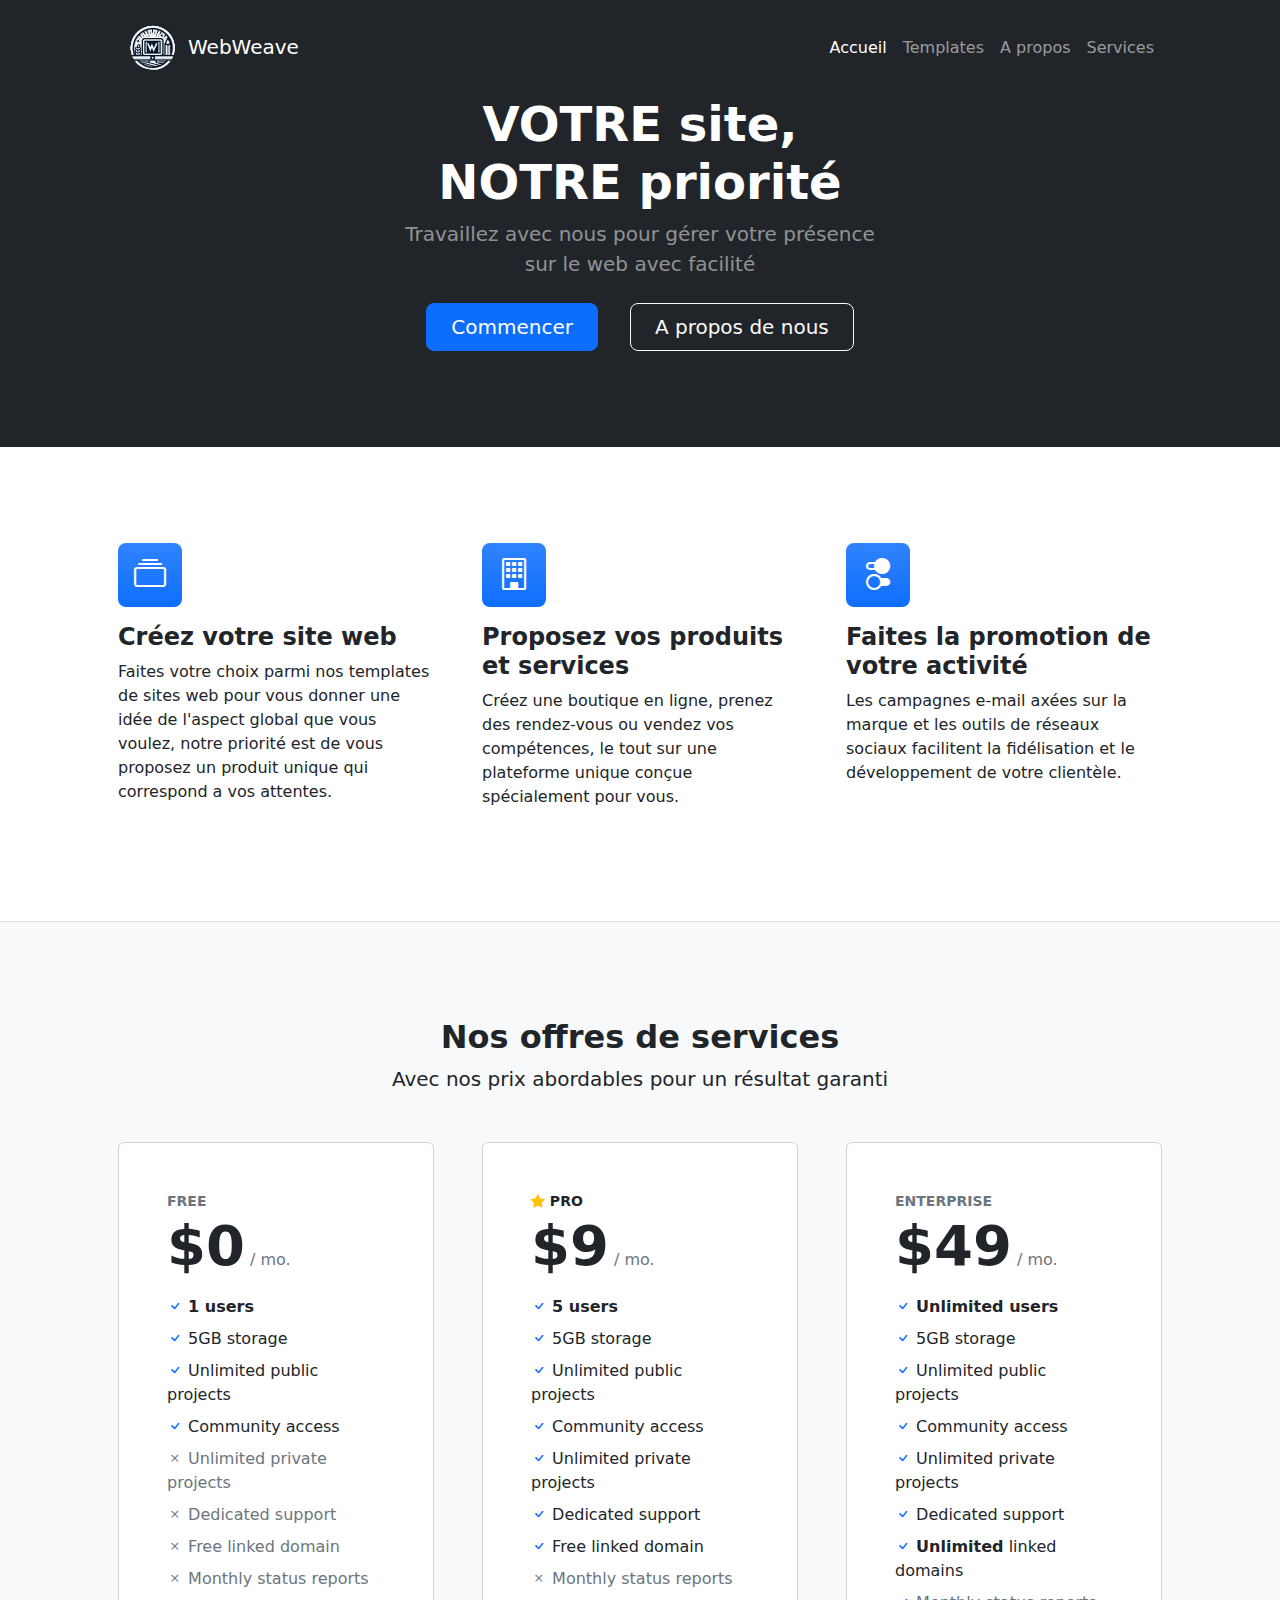
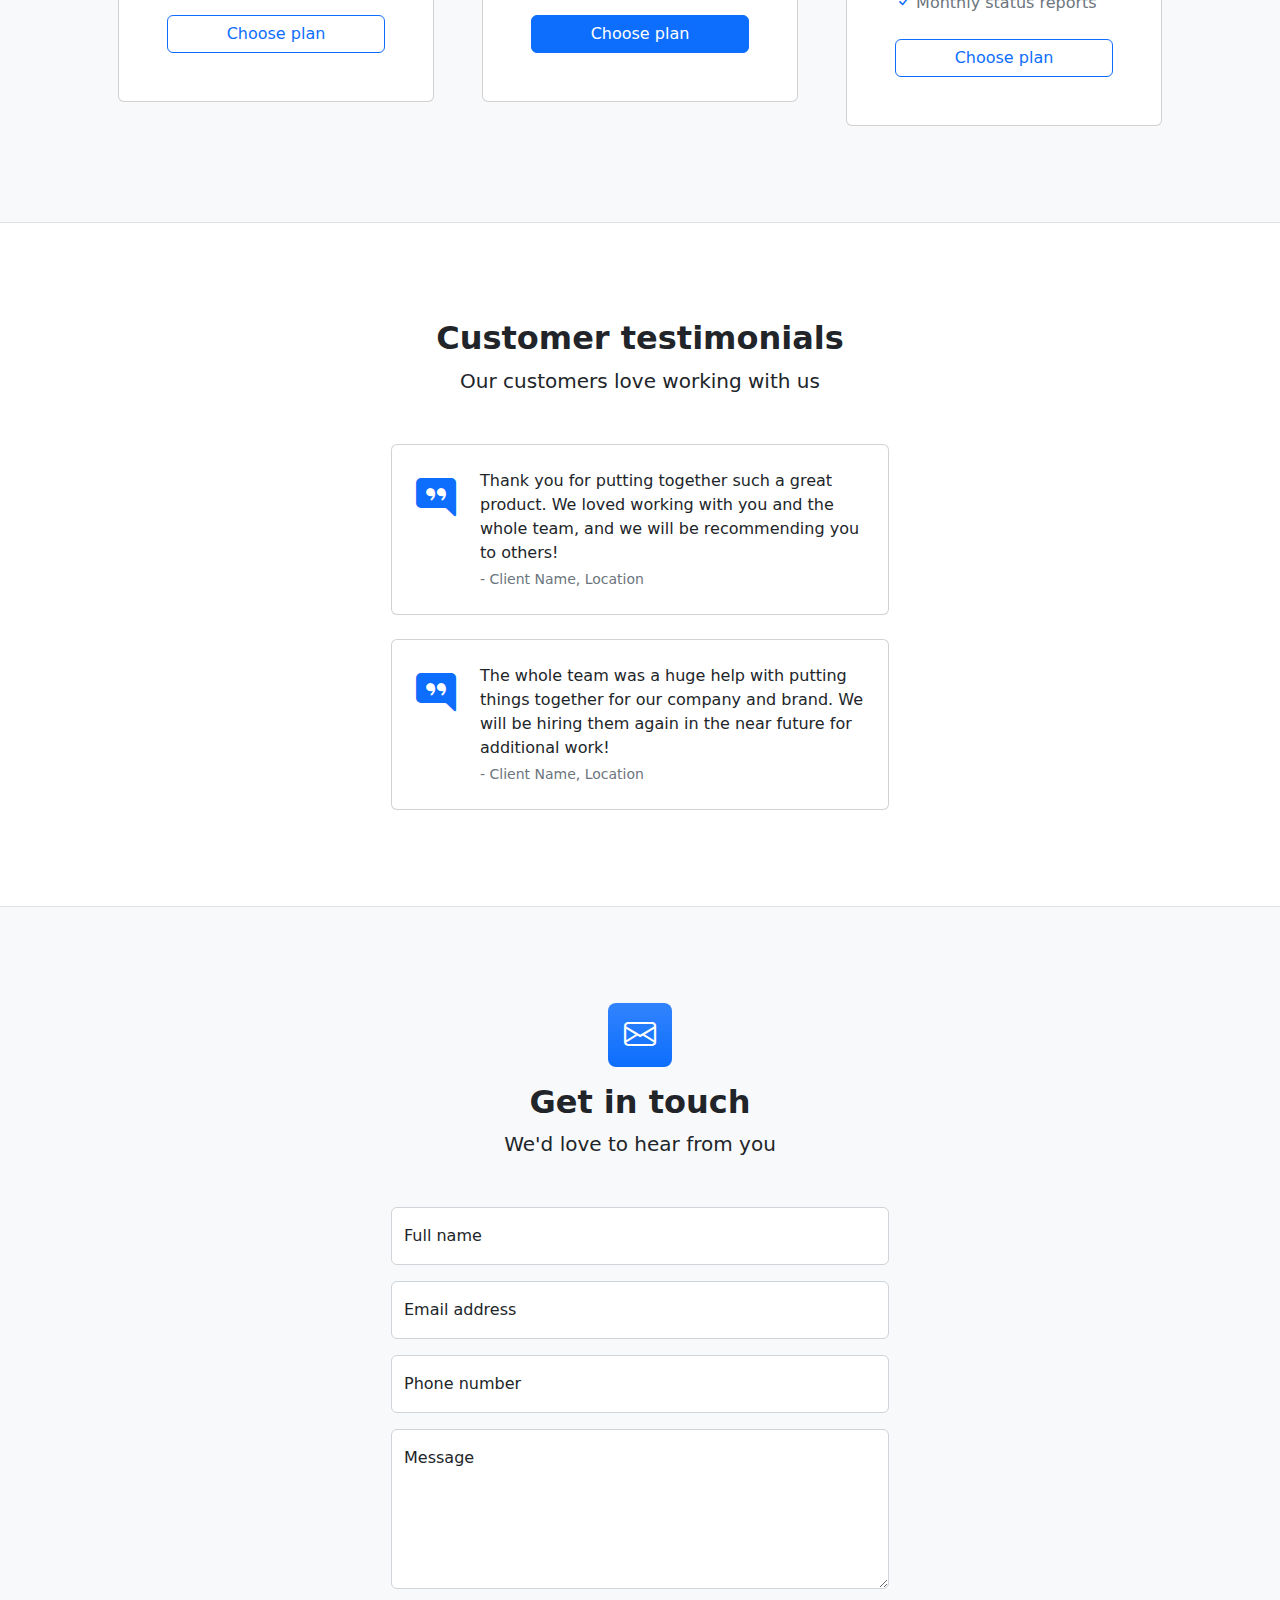
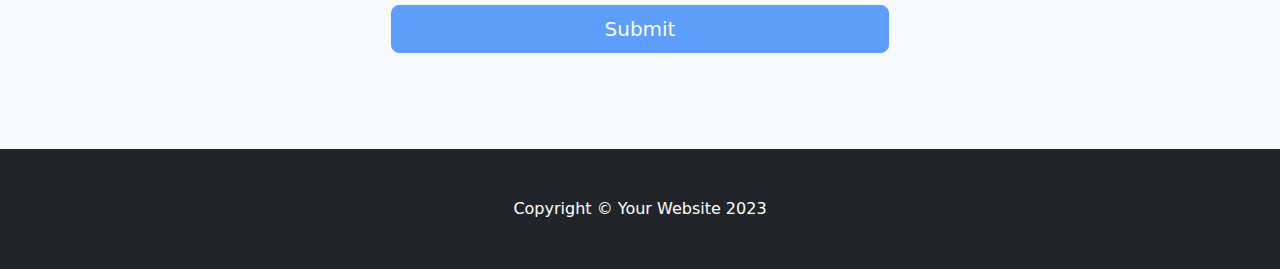
<file: index.html>
<!DOCTYPE html>
<html lang="en">

<head>
    <meta charset="utf-8" />
    <meta name="viewport" content="width=device-width, initial-scale=1, shrink-to-fit=no" />
    <meta name="description" content="" />
    <meta name="author" content="" />
    <title>WebWeave - Acceuil</title>
    <!-- Favicon-->
    <link rel="icon" type="image/x-icon" href="images/favicon.ico" />
    <!-- Bootstrap icons-->
    <link href="https://cdn.jsdelivr.net/npm/bootstrap-icons@1.4.1/font/bootstrap-icons.css" rel="stylesheet" />
    <!-- Core theme CSS (includes Bootstrap)-->
    <link href="css/styles.css" rel="stylesheet" />
</head>

<body>
    <!-- Responsive navbar-->
    <nav class="navbar navbar-expand-lg navbar-dark bg-dark">
        <div class="container px-5">
            <a class="navbar-brand" href="#head"><img src="images/faviconpetit.png" />WebWeave</a>
            <button class="navbar-toggler" type="button" data-bs-toggle="collapse"
                data-bs-target="#navbarSupportedContent" aria-controls="navbarSupportedContent" aria-expanded="false"
                aria-label="Toggle navigation"><span class="navbar-toggler-icon"></span></button>
            <div class="collapse navbar-collapse" id="navbarSupportedContent">
                <ul class="navbar-nav ms-auto mb-2 mb-lg-0">
                    <li class="nav-item"><a class="nav-link active" aria-current="page" href="index.html">Accueil</a>
                    </li>
                    <li class="nav-item"><a class="nav-link" href="#!">Templates</a></li>
                    <li class="nav-item"><a class="nav-link" href="about.html">A propos</a></li>
                    <li class="nav-item"><a class="nav-link" href="#!">Services</a></li>
                </ul>
            </div>
        </div>
    </nav>
    <!-- Header-->
    <header class="bg-dark py-5" id="head">
        <div class="container px-5">
            <div class="row gx-5 justify-content-center">
                <div class="col-lg-6">
                    <div class="text-center my-5">
                        <h1 class="display-5 fw-bolder text-white mb-2">VOTRE site, NOTRE priorité</h1>
                        <p class="lead text-white-50 mb-4">Travaillez avec nous pour gérer votre présence sur le web
                            avec facilité</p>
                        <div class="d-grid gap-3 d-sm-flex justify-content-sm-center">
                            <a class="btn btn-primary btn-lg px-4 me-sm-3" href="#prix">Commencer</a>
                            <a class="btn btn-outline-light btn-lg px-4" href="about.html">A propos de nous</a>
                        </div>
                    </div>
                </div>
            </div>
        </div>
    </header>
    <!-- Présentation section-->
    <section class="py-5 border-bottom" id="Present">
        <div class="container px-5 my-5">
            <div class="row gx-5">
                <div class="col-lg-4 mb-5 mb-lg-0">
                    <div class="feature bg-primary bg-gradient text-white rounded-3 mb-3"><i
                            class="bi bi-collection"></i></div>
                    <h2 class="h4 fw-bolder">Créez votre site web</h2>
                    <p>Faites votre choix parmi nos templates de sites web pour vous donner une idée de l'aspect global
                        que vous voulez, notre priorité est de vous proposez un produit unique qui correspond a vos
                        attentes.</p>
                    <!--<a class="text-decoration-none" href="#!">
                       Call to action
                       <i class="bi bi-arrow-right"></i>
                   </a>
                   -->
                </div>
                <div class="col-lg-4 mb-5 mb-lg-0">
                    <div class="feature bg-primary bg-gradient text-white rounded-3 mb-3"><i class="bi bi-building"></i>
                    </div>
                    <h2 class="h4 fw-bolder">Proposez vos produits et services</h2>
                    <p>Créez une boutique en ligne, prenez des rendez-vous ou vendez vos compétences, le tout sur une
                        plateforme unique conçue spécialement pour vous.</p>
                    <!--<a class="text-decoration-none" href="#!">
                        Call to action
                        <i class="bi bi-arrow-right"></i>
                    </a>
                    -->
                </div>
                <div class="col-lg-4">
                    <div class="feature bg-primary bg-gradient text-white rounded-3 mb-3"><i class="bi bi-toggles2"></i>
                    </div>
                    <h2 class="h4 fw-bolder">Faites la promotion de votre activité</h2>
                    <p>Les campagnes e-mail axées sur la marque et les outils de réseaux sociaux facilitent la
                        fidélisation et le développement de votre clientèle.</p>
                    <!--<a class="text-decoration-none" href="#!">
                       Call to action
                       <i class="bi bi-arrow-right"></i>
                   </a>
                   -->
                </div>
            </div>
        </div>
    </section>
    <!-- Pricing section-->
    <section class="bg-light py-5 border-bottom" id="prix">
        <div class="container px-5 my-5">
            <div class="text-center mb-5">
                <h2 class="fw-bolder">Nos offres de services</h2>
                <p class="lead mb-0">Avec nos prix abordables pour un résultat garanti</p>
            </div>
            <div class="row gx-5 justify-content-center">
                <!-- Pricing card free-->
                <div class="col-lg-6 col-xl-4">
                    <div class="card mb-5 mb-xl-0">
                        <div class="card-body p-5">
                            <div class="small text-uppercase fw-bold text-muted">Free</div>
                            <div class="mb-3">
                                <span class="display-4 fw-bold">$0</span>
                                <span class="text-muted">/ mo.</span>
                            </div>
                            <ul class="list-unstyled mb-4">
                                <li class="mb-2">
                                    <i class="bi bi-check text-primary"></i>
                                    <strong>1 users</strong>
                                </li>
                                <li class="mb-2">
                                    <i class="bi bi-check text-primary"></i>
                                    5GB storage
                                </li>
                                <li class="mb-2">
                                    <i class="bi bi-check text-primary"></i>
                                    Unlimited public projects
                                </li>
                                <li class="mb-2">
                                    <i class="bi bi-check text-primary"></i>
                                    Community access
                                </li>
                                <li class="mb-2 text-muted">
                                    <i class="bi bi-x"></i>
                                    Unlimited private projects
                                </li>
                                <li class="mb-2 text-muted">
                                    <i class="bi bi-x"></i>
                                    Dedicated support
                                </li>
                                <li class="mb-2 text-muted">
                                    <i class="bi bi-x"></i>
                                    Free linked domain
                                </li>
                                <li class="text-muted">
                                    <i class="bi bi-x"></i>
                                    Monthly status reports
                                </li>
                            </ul>
                            <div class="d-grid"><a class="btn btn-outline-primary" href="#!">Choose plan</a></div>
                        </div>
                    </div>
                </div>
                <!-- Pricing card pro-->
                <div class="col-lg-6 col-xl-4">
                    <div class="card mb-5 mb-xl-0">
                        <div class="card-body p-5">
                            <div class="small text-uppercase fw-bold">
                                <i class="bi bi-star-fill text-warning"></i>
                                Pro
                            </div>
                            <div class="mb-3">
                                <span class="display-4 fw-bold">$9</span>
                                <span class="text-muted">/ mo.</span>
                            </div>
                            <ul class="list-unstyled mb-4">
                                <li class="mb-2">
                                    <i class="bi bi-check text-primary"></i>
                                    <strong>5 users</strong>
                                </li>
                                <li class="mb-2">
                                    <i class="bi bi-check text-primary"></i>
                                    5GB storage
                                </li>
                                <li class="mb-2">
                                    <i class="bi bi-check text-primary"></i>
                                    Unlimited public projects
                                </li>
                                <li class="mb-2">
                                    <i class="bi bi-check text-primary"></i>
                                    Community access
                                </li>
                                <li class="mb-2">
                                    <i class="bi bi-check text-primary"></i>
                                    Unlimited private projects
                                </li>
                                <li class="mb-2">
                                    <i class="bi bi-check text-primary"></i>
                                    Dedicated support
                                </li>
                                <li class="mb-2">
                                    <i class="bi bi-check text-primary"></i>
                                    Free linked domain
                                </li>
                                <li class="text-muted">
                                    <i class="bi bi-x"></i>
                                    Monthly status reports
                                </li>
                            </ul>
                            <div class="d-grid"><a class="btn btn-primary" href="#!">Choose plan</a></div>
                        </div>
                    </div>
                </div>
                <!-- Pricing card enterprise-->
                <div class="col-lg-6 col-xl-4">
                    <div class="card">
                        <div class="card-body p-5">
                            <div class="small text-uppercase fw-bold text-muted">Enterprise</div>
                            <div class="mb-3">
                                <span class="display-4 fw-bold">$49</span>
                                <span class="text-muted">/ mo.</span>
                            </div>
                            <ul class="list-unstyled mb-4">
                                <li class="mb-2">
                                    <i class="bi bi-check text-primary"></i>
                                    <strong>Unlimited users</strong>
                                </li>
                                <li class="mb-2">
                                    <i class="bi bi-check text-primary"></i>
                                    5GB storage
                                </li>
                                <li class="mb-2">
                                    <i class="bi bi-check text-primary"></i>
                                    Unlimited public projects
                                </li>
                                <li class="mb-2">
                                    <i class="bi bi-check text-primary"></i>
                                    Community access
                                </li>
                                <li class="mb-2">
                                    <i class="bi bi-check text-primary"></i>
                                    Unlimited private projects
                                </li>
                                <li class="mb-2">
                                    <i class="bi bi-check text-primary"></i>
                                    Dedicated support
                                </li>
                                <li class="mb-2">
                                    <i class="bi bi-check text-primary"></i>
                                    <strong>Unlimited</strong>
                                    linked domains
                                </li>
                                <li class="text-muted">
                                    <i class="bi bi-check text-primary"></i>
                                    Monthly status reports
                                </li>
                            </ul>
                            <div class="d-grid"><a class="btn btn-outline-primary" href="#!">Choose plan</a></div>
                        </div>
                    </div>
                </div>
            </div>
        </div>
    </section>
    <!-- Testimonials section-->
    <section class="py-5 border-bottom">
        <div class="container px-5 my-5 px-5">
            <div class="text-center mb-5">
                <h2 class="fw-bolder">Customer testimonials</h2>
                <p class="lead mb-0">Our customers love working with us</p>
            </div>
            <div class="row gx-5 justify-content-center">
                <div class="col-lg-6">
                    <!-- Testimonial 1-->
                    <div class="card mb-4">
                        <div class="card-body p-4">
                            <div class="d-flex">
                                <div class="flex-shrink-0"><i class="bi bi-chat-right-quote-fill text-primary fs-1"></i>
                                </div>
                                <div class="ms-4">
                                    <p class="mb-1">Thank you for putting together such a great product. We loved
                                        working with you and the whole team, and we will be recommending you to others!
                                    </p>
                                    <div class="small text-muted">- Client Name, Location</div>
                                </div>
                            </div>
                        </div>
                    </div>
                    <!-- Testimonial 2-->
                    <div class="card">
                        <div class="card-body p-4">
                            <div class="d-flex">
                                <div class="flex-shrink-0"><i class="bi bi-chat-right-quote-fill text-primary fs-1"></i>
                                </div>
                                <div class="ms-4">
                                    <p class="mb-1">The whole team was a huge help with putting things together for our
                                        company and brand. We will be hiring them again in the near future for
                                        additional work!</p>
                                    <div class="small text-muted">- Client Name, Location</div>
                                </div>
                            </div>
                        </div>
                    </div>
                </div>
            </div>
        </div>
    </section>
    <!-- Contact section-->
    <section class="bg-light py-5">
        <div class="container px-5 my-5 px-5">
            <div class="text-center mb-5">
                <div class="feature bg-primary bg-gradient text-white rounded-3 mb-3"><i class="bi bi-envelope"></i>
                </div>
                <h2 class="fw-bolder">Get in touch</h2>
                <p class="lead mb-0">We'd love to hear from you</p>
            </div>
            <div class="row gx-5 justify-content-center">
                <div class="col-lg-6">
                    <!-- * * * * * * * * * * * * * * *-->
                    <!-- * * SB Forms Contact Form * *-->
                    <!-- * * * * * * * * * * * * * * *-->
                    <!-- This form is pre-integrated with SB Forms.-->
                    <!-- To make this form functional, sign up at-->
                    <!-- https://startbootstrap.com/solution/contact-forms-->
                    <!-- to get an API token!-->
                    <form id="contactForm" data-sb-form-api-token="API_TOKEN">
                        <!-- Name input-->
                        <div class="form-floating mb-3">
                            <input class="form-control" id="name" type="text" placeholder="Enter your name..."
                                data-sb-validations="required" />
                            <label for="name">Full name</label>
                            <div class="invalid-feedback" data-sb-feedback="name:required">A name is required.</div>
                        </div>
                        <!-- Email address input-->
                        <div class="form-floating mb-3">
                            <input class="form-control" id="email" type="email" placeholder="name@example.com"
                                data-sb-validations="required,email" />
                            <label for="email">Email address</label>
                            <div class="invalid-feedback" data-sb-feedback="email:required">An email is required.</div>
                            <div class="invalid-feedback" data-sb-feedback="email:email">Email is not valid.</div>
                        </div>
                        <!-- Phone number input-->
                        <div class="form-floating mb-3">
                            <input class="form-control" id="phone" type="tel" placeholder="(123) 456-7890"
                                data-sb-validations="required" />
                            <label for="phone">Phone number</label>
                            <div class="invalid-feedback" data-sb-feedback="phone:required">A phone number is required.
                            </div>
                        </div>
                        <!-- Message input-->
                        <div class="form-floating mb-3">
                            <textarea class="form-control" id="message" type="text"
                                placeholder="Enter your message here..." style="height: 10rem"
                                data-sb-validations="required"></textarea>
                            <label for="message">Message</label>
                            <div class="invalid-feedback" data-sb-feedback="message:required">A message is required.
                            </div>
                        </div>
                        <!-- Submit success message-->
                        <!---->
                        <!-- This is what your users will see when the form-->
                        <!-- has successfully submitted-->
                        <div class="d-none" id="submitSuccessMessage">
                            <div class="text-center mb-3">
                                <div class="fw-bolder">Form submission successful!</div>
                                To activate this form, sign up at
                                <br />
                                <a
                                    href="https://startbootstrap.com/solution/contact-forms">https://startbootstrap.com/solution/contact-forms</a>
                            </div>
                        </div>
                        <!-- Submit error message-->
                        <!---->
                        <!-- This is what your users will see when there is-->
                        <!-- an error submitting the form-->
                        <div class="d-none" id="submitErrorMessage">
                            <div class="text-center text-danger mb-3">Error sending message!</div>
                        </div>
                        <!-- Submit Button-->
                        <div class="d-grid"><button class="btn btn-primary btn-lg disabled" id="submitButton"
                                type="submit">Submit</button></div>
                    </form>
                </div>
            </div>
        </div>
    </section>
    <!-- Footer-->
    <footer class="py-5 bg-dark">
        <div class="container px-5">
            <p class="m-0 text-center text-white">Copyright &copy; Your Website 2023</p>
        </div>
    </footer>
    <!-- Bootstrap core JS-->
    <script src="https://cdn.jsdelivr.net/npm/bootstrap@5.2.3/dist/js/bootstrap.bundle.min.js"></script>
    <!-- Core theme JS-->
    <script src="js/scripts.js"></script>
    <!-- * * * * * * * * * * * * * * * * * * * * * * * * * * * * * * * * * * * * * * * *-->
    <!-- * *                               SB Forms JS                               * *-->
    <!-- * * Activate your form at https://startbootstrap.com/solution/contact-forms * *-->
    <!-- * * * * * * * * * * * * * * * * * * * * * * * * * * * * * * * * * * * * * * * *-->
    <script src="https://cdn.startbootstrap.com/sb-forms-latest.js"></script>
</body>

</html>
</file>
